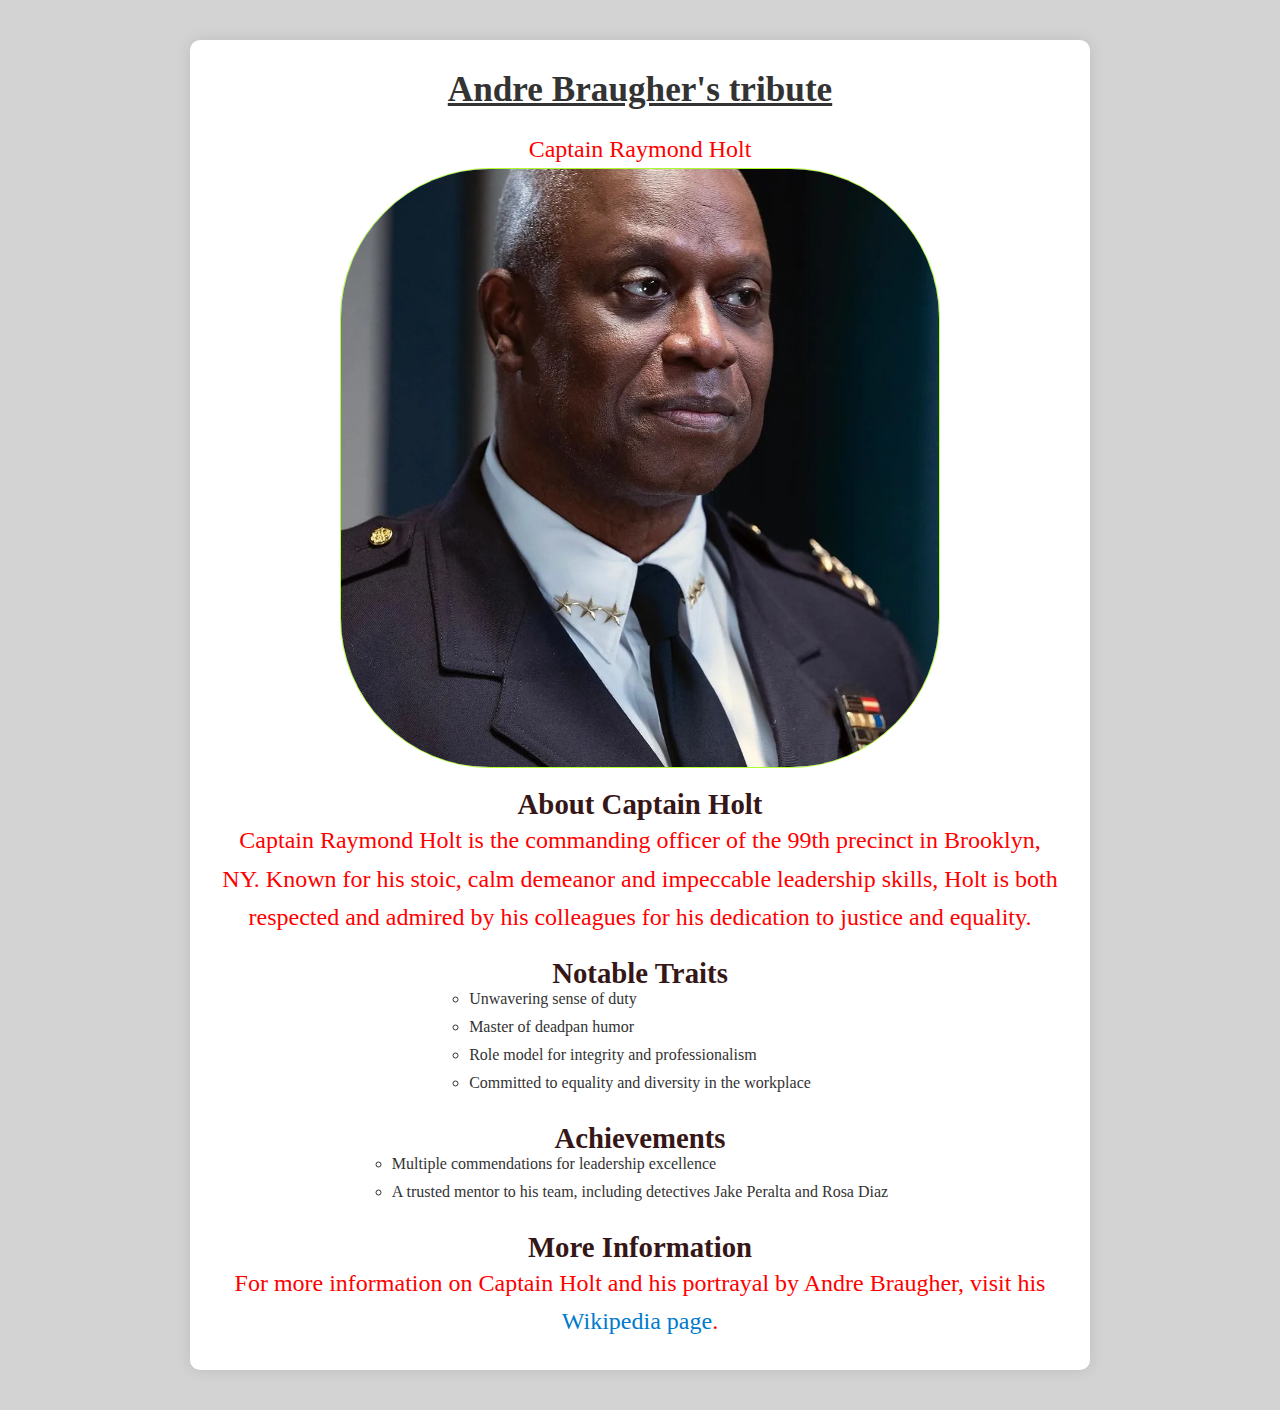
<file: index.html>
<!DOCTYPE html>
<html lang="en">
  <head>
    <meta charset="UTF-8" />
    <meta name="viewport" content="width=device-width, initial-scale=1.0" />
    <link rel="stylesheet" href="tributeStyles.css" />
    <title>Andre Braugher's role Tribute</title>
  </head>
  <body>
    <div class="container">
      <h1>Andre Braugher's tribute</h1>
      <p class="first-p">Captain Raymond Holt</p>

      <img src="/assets/holt1.webp" alt="Captain Holt" class="profile-img" />

      <!-- Main content section -->
      <div class="content">
        <h2>About Captain Holt</h2>
        <p>
          Captain Raymond Holt is the commanding officer of the 99th precinct in
          Brooklyn, NY. Known for his stoic, calm demeanor and impeccable
          leadership skills, Holt is both respected and admired by his
          colleagues for his dedication to justice and equality.
        </p>

        <h2>Notable Traits</h2>
        <ul>
          <li>Unwavering sense of duty</li>
          <li>Master of deadpan humor</li>
          <li>Role model for integrity and professionalism</li>
          <li>Committed to equality and diversity in the workplace</li>
        </ul>

        <h2>Achievements</h2>

        <ul>
          <li>Multiple commendations for leadership excellence</li>
          <li>
            A trusted mentor to his team, including detectives Jake Peralta and
            Rosa Diaz
          </li>
        </ul>

        <h2>More Information</h2>
        <p>
          For more information on Captain Holt and his portrayal by Andre
          Braugher, visit his
          <a href="https://en.wikipedia.org/wiki/Andre_Braugher" target="_blank"
            >Wikipedia page</a
          >.
        </p>
      </div>
    </div>
  </body>
</html>
</file>
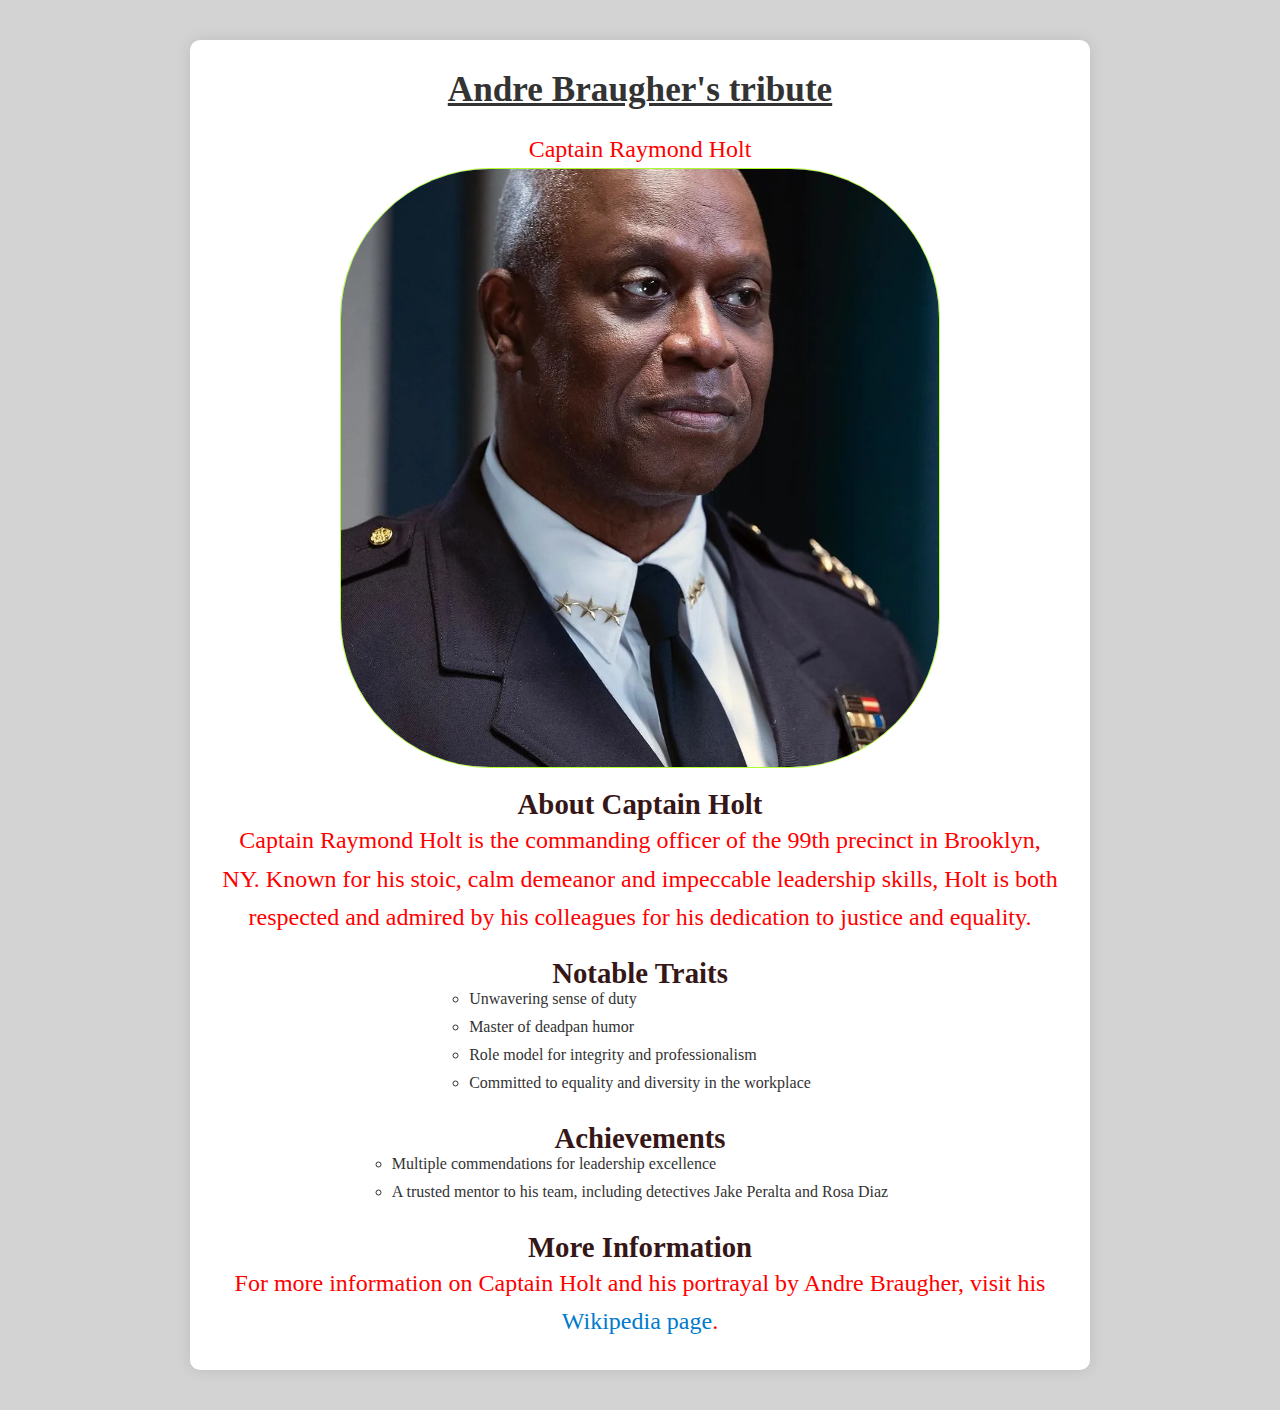
<file: tribute.html>
<!DOCTYPE html>
<html lang="en">
  <head>
    <meta charset="UTF-8" />
    <meta name="viewport" content="width=device-width, initial-scale=1.0" />
    <link rel="stylesheet" href="tributeStyles.css" />
    <title>Andre Braugher's role Tribute</title>
  </head>
  <body>
    <div class="container">
      <h1>Andre Braugher's tribute</h1>
      <p class="first-p">Captain Raymond Holt</p>

      <img src="./assets/holt1.webp" alt="Captain Holt" class="profile-img" />

      <!-- Main content section -->
      <div class="content">
        <h2>About Captain Holt</h2>
        <p>
          Captain Raymond Holt is the commanding officer of the 99th precinct in
          Brooklyn, NY. Known for his stoic, calm demeanor and impeccable
          leadership skills, Holt is both respected and admired by his
          colleagues for his dedication to justice and equality.
        </p>

        <h2>Notable Traits</h2>
        <ul>
          <li>Unwavering sense of duty</li>
          <li>Master of deadpan humor</li>
          <li>Role model for integrity and professionalism</li>
          <li>Committed to equality and diversity in the workplace</li>
        </ul>

        <h2>Achievements</h2>

        <ul>
          <li>Multiple commendations for leadership excellence</li>
          <li>
            A trusted mentor to his team, including detectives Jake Peralta and
            Rosa Diaz
          </li>
        </ul>

        <h2>More Information</h2>
        <p>
          For more information on Captain Holt and his portrayal by Andre
          Braugher, visit his
          <a href="https://en.wikipedia.org/wiki/Andre_Braugher" target="_blank"
            >Wikipedia page</a
          >.
        </p>
      </div>
    </div>
  </body>
</html>
</file>
<file: tributeStyles.css>
/* that basic thing stying */
* {
  padding: 0%;
  margin: 0%;
  box-sizing: border-box;
}

body {
  font-family: "Georgia", serif;
  background-color: lightgray;
  color: #333;
  margin: 0;
  padding: 0;
}

.container {
  max-width: 900px;
  margin: 40px auto;
  background-color: white;
  padding: 30px;
  box-shadow: 0 0 15px rgba(0, 0, 0, 0.1);
  border-radius: 10px;
}

h1 {
  text-align: center;
  font-size: 2.2em;
  color: #333;
  margin-bottom: 20px;
  text-decoration: underline;
}

.first-p {
  text-align: center;
  font-size: 1.5em;
}

/* Styling for image */
.profile-img {
  display: block;
  margin: 0 auto 20px;
  width: 600px;
  height: 600px;
  border-radius: 25%;
  object-fit: cover;
  border: 1px solid greenyellow;
}

/* Content section styling */
.content {
  text-align: center;
}

h2 {
  font-size: 1.8em;
  margin-top: 20px;
  color: #361717;
}

p {
  line-height: 1.6;
  font-size: 24px;
  color: red;
}
/* media query */
@media (max-width: 550px) {
  p {
    font-size: 14px;
    color: blue;
  }

  ul li {
    font-size: 14px;
  }

  .profile-img {
    width: 300px;
    height: 300px;
  }
}

@media (max-width: 768px) {
  .profile-img {
    border-radius: 32px;
  }
}

/* List styling */
ul {
  list-style-type: circle;
  text-align: left;
  display: inline-block;
  padding-left: 0;
}

ul li {
  margin-bottom: 10px;
}

/* Link styling */
a {
  color: #007acc;
  text-decoration: none;
}

a:hover {
  text-decoration: underline;
}
</file>
